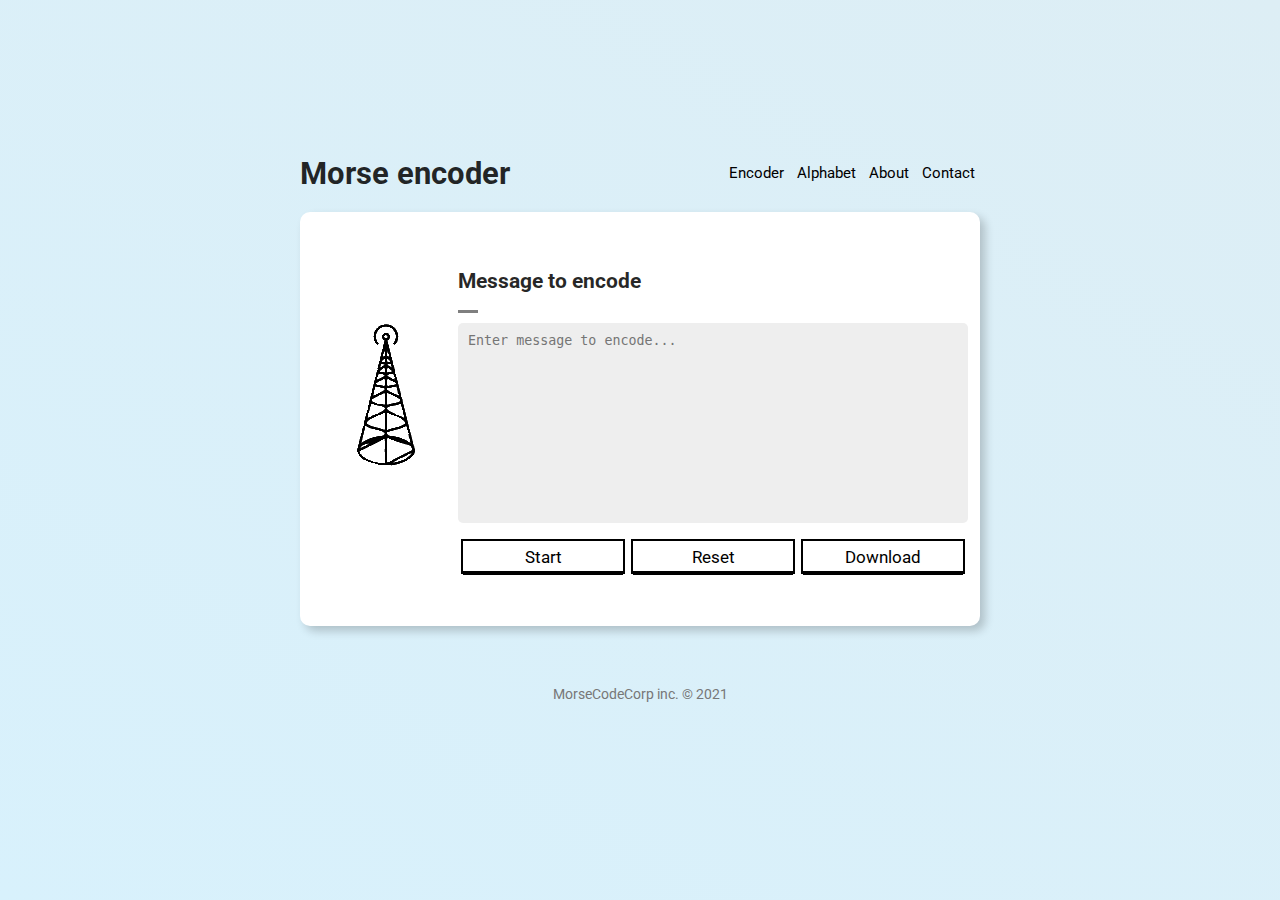
<file: index.html>
<!DOCTYPE html>
<html lang="pl">
  <head>
    <meta charset="UTF-8" />
    <meta name="viewport" content="width=device-width, initial-scale=1.0" />
    <title>Morse encoder</title>
    <link rel="stylesheet" href="css/style.css" />
    <link rel="stylesheet" href="css/body-flex.css">
  </head>

  <body>
    <main class="wrapper">
      <nav class="navbar">
        <h1 class="logo">Morse encoder</h1>
        <ul class="nav">
            <li><a href="index.html">Encoder</a></li>
            <li><a href="code-table.html">Alphabet</a></li>
            <li><a href="about.html">About</a></li>
            <li><a href="contact.html">Contact</a></li>
          </ul>
      </nav>
      <div class="container">
        <section>
          <div class="flex flex-row flex-center">
            <div class="m-2 flex-grow-1 flex-column flex-center">
              <div class="tower">
                <div class="blink"></div>
                <img
                  src="assets/img/transmission-tower.png"
                  alt="Transsmision tower"
                />
              </div>

              <div class="flex flex-center width-100">
                <div class="progress-bar-wrapper width-100">
                  <div id="progressBar"></div>
                </div>
                <div id="outputText">0%</div>
              </div>
              <input type="text" class="hide" id="character-display" />
            </div>
            <div class="m-2 flex-grow-2">
              <form>
                <h2>Message to encode</h2>

                <div class="dash left"></div>

                <textarea
                  name="message"
                  id="msg"
                  cols="30"
                  rows="10"
                  placeholder="Enter message to encode..."
                  class="input-textarea"
                ></textarea>
                <div class="controls">
                  <div class="btn"><span>Start</span></div>
                  <div class="btn"><span>Reset</span></div>
                  <div class="btn"><span>Download</span></div>
                </div>
              </form>
            </div>
          </div>
        </section>

        <section class="display-none">
          <div class="tables-wrapper">
            <div class="dash left"></div>
            <h2>Alfabet Morse'a</h2>
            <div class="flex flex-row tables">
              <table id="letters-table">
                <thead>
                  <th colspan="2">
                    <h3>Litery</h3>
                  </th>
                </thead>
                <tr>
                  <td>A</td>
                  <td>• —</td>
                </tr>
                <tr>
                  <td>B</td>
                  <td>— • • •</td>
                </tr>

                <tr>
                  <td>C</td>
                  <td>— • — •</td>
                </tr>

                <tr>
                  <td>D</td>
                  <td>— • •</td>
                </tr>

                <tr>
                  <td>E</td>
                  <td>•</td>
                </tr>

                <tr>
                  <td>F</td>
                  <td>• • — •</td>
                </tr>

                <tr>
                  <td>G</td>
                  <td>— — •</td>
                </tr>

                <tr>
                  <td>H</td>
                  <td>• • • •</td>
                </tr>

                <tr>
                  <td>I</td>
                  <td>• •</td>
                </tr>

                <tr>
                  <td>J</td>
                  <td>• — — —</td>
                </tr>

                <tr>
                  <td>K</td>
                  <td>— • —</td>
                </tr>

                <tr>
                  <td>L</td>
                  <td>• — • •</td>
                </tr>

                <tr>
                  <td>M</td>
                  <td>— —</td>
                </tr>
                <tr>
                  <td>N</td>
                  <td>— •</td>
                </tr>
                <tr>
                  <td>O</td>
                  <td>— — —</td>
                </tr>
                <tr>
                  <td>P</td>
                  <td>• — — •</td>
                </tr>
                <tr>
                  <td>Q</td>
                  <td>— — • —</td>
                </tr>
                <tr>
                  <td>R</td>
                  <td>• — •</td>
                </tr>
                <tr>
                  <td>S</td>
                  <td>• • •</td>
                </tr>
                <tr>
                  <td>T</td>
                  <td>—</td>
                </tr>
                <tr>
                  <td>U</td>
                  <td>• • —</td>
                </tr>

                <tr>
                  <td>V</td>
                  <td>• • • —</td>
                </tr>
                <tr>
                  <td>W</td>
                  <td>• — —</td>
                </tr>
                <tr>
                  <td>X</td>
                  <td>— • • —</td>
                </tr>
                <tr>
                  <td>Y</td>
                  <td>— • — —</td>
                </tr>
                <tr>
                  <td>Z</td>
                  <td>— — • •</td>
                </tr>
              </table>

              <table id="letters-polish-table">
                <thead>
                  <th colspan="2">
                    <h3>Polskie znaki</h3>
                  </th>
                </thead>
                <tr>
                  <td>ą</td>
                  <td>• — • —</td>
                </tr>
                <tr>
                  <td>ć</td>
                  <td>— • — • •</td>
                </tr>
                <tr>
                  <td>ę</td>
                  <td>• • — • •</td>
                </tr>
                <tr>
                  <td>é</td>
                  <td>• • — • •</td>
                </tr>
                <tr>
                  <td>ch</td>
                  <td>— — — —</td>
                </tr>
                <tr>
                  <td>ł</td>
                  <td>• — • • —</td>
                </tr>
                <tr>
                  <td>ń</td>
                  <td>— — • — —</td>
                </tr>
                <tr>
                  <td>ó</td>
                  <td>— — — •</td>
                </tr>
                <tr>
                  <td>ś</td>
                  <td>• • • — • • •</td>
                </tr>
                <tr>
                  <td>ż</td>
                  <td>— — • • — •</td>
                </tr>
                <tr>
                  <td>ź</td>
                  <td>— — • • —</td>
                </tr>
              </table>

              <table id="numbers-table">
                <thead>
                  <th colspan="3">
                    <h3>Cyfry</h3>
                  </th>
                </thead>
                <tr>
                  <td>1</td>
                  <td>• — — — —</td>
                  <td>• —</td>
                </tr>
                <tr>
                  <td>2</td>
                  <td>• • — — —</td>
                  <td>• • —</td>
                </tr>
                <tr>
                  <td>3</td>
                  <td>• • • — —</td>
                  <td>• • • —</td>
                </tr>
                <tr>
                  <td>4</td>
                  <td>• • • • —</td>
                  <td>• • • • —</td>
                </tr>
                <tr>
                  <td>5</td>
                  <td>• • • • •</td>
                  <td>• • • • •</td>
                </tr>
                <tr>
                  <td>6</td>
                  <td>— • • • •</td>
                  <td>— • • • •</td>
                </tr>
                <tr>
                  <td>7</td>
                  <td>— — • • •</td>
                  <td>— • • •</td>
                </tr>
                <tr>
                  <td>8</td>
                  <td>— — — • •</td>
                  <td>— • •</td>
                </tr>
                <tr>
                  <td>9</td>
                  <td>— — — — •</td>
                  <td>— •</td>
                </tr>
                <tr>
                  <td>0</td>
                  <td>— — — — —</td>
                  <td>—</td>
                </tr>
              </table>
            </div>
          </div>
        </section>
      </div>
    </main>
    <footer>
      <div class="wrapper">
        <span class="copyright">MorseCodeCorp inc. &copy; 2021</span>
      </div>
    </footer>

    <audio src="assets/audio/beep.mp3" id="audio" loop></audio>

    <script src="js/main.js"></script>
  </body>
</html>
</file>
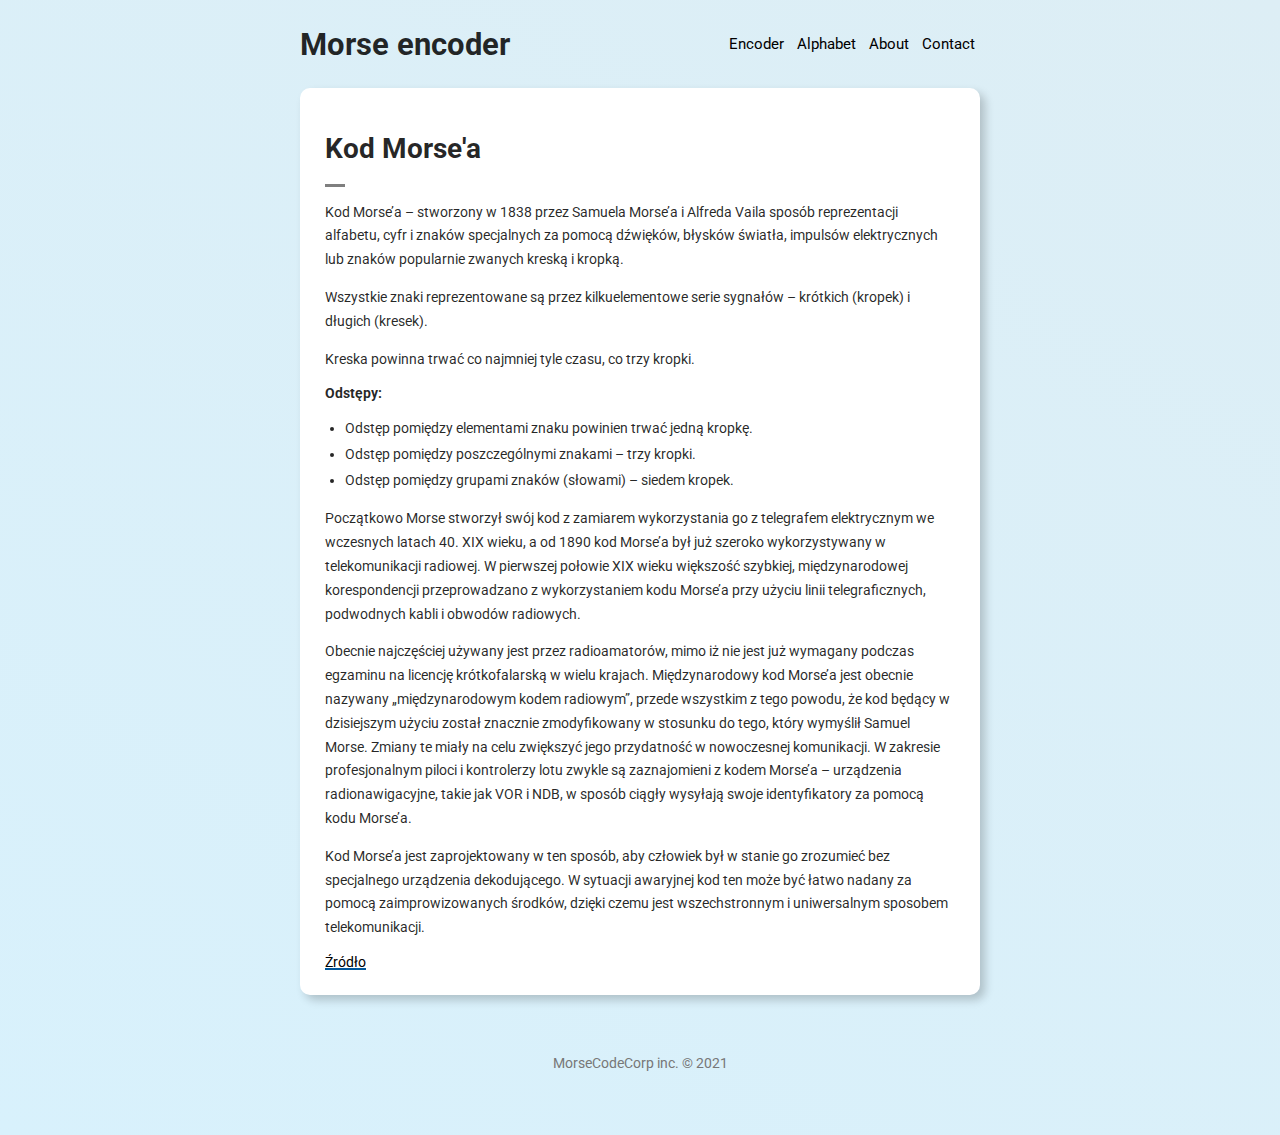
<file: about.html>
<!DOCTYPE html>
<html lang="en">
  <head>
    <meta charset="UTF-8" />
    <meta http-equiv="X-UA-Compatible" content="IE=edge" />
    <meta name="viewport" content="width=device-width, initial-scale=1.0" />
    <link rel="stylesheet" href="css/style.css" />
    <link rel="stylesheet" href="css/body-flex.css" />
    <title>Morse Encoder - About</title>
  </head>
  <body>
    <main class="wrapper">
      <nav class="navbar">
        <h2 class="logo">Morse encoder</h2>
        <ul class="nav">
          <li><a href="index.html">Encoder</a></li>
          <li><a href="code-table.html">Alphabet</a></li>
          <li><a href="about.html">About</a></li>
          <li><a href="contact.html">Contact</a></li>
        </ul>
      </nav>
      <div class="container">
        <section>
          <h1 id="about">Kod Morse'a</h1>

          <div class="dash left"></div>

          <p>
            Kod Morse’a – stworzony w 1838 przez Samuela Morse’a i Alfreda Vaila
            sposób reprezentacji alfabetu, cyfr i znaków specjalnych za pomocą
            dźwięków, błysków światła, impulsów elektrycznych lub znaków
            popularnie zwanych kreską i kropką.
          </p>

          <p>
            Wszystkie znaki reprezentowane są przez kilkuelementowe serie
            sygnałów – krótkich (kropek) i długich (kresek).
          </p>

          <p>Kreska powinna trwać co najmniej tyle czasu, co trzy kropki.</p>

          <b>Odstępy:</b>
          <ul>
            <li>
              Odstęp pomiędzy elementami znaku powinien trwać jedną kropkę.
            </li>
            <li>Odstęp pomiędzy poszczególnymi znakami – trzy kropki.</li>
            <li>Odstęp pomiędzy grupami znaków (słowami) – siedem kropek.</li>
          </ul>

          <p>
            Początkowo Morse stworzył swój kod z zamiarem wykorzystania go z
            telegrafem elektrycznym we wczesnych latach 40. XIX wieku, a od 1890
            kod Morse’a był już szeroko wykorzystywany w telekomunikacji
            radiowej. W pierwszej połowie XIX wieku większość szybkiej,
            międzynarodowej korespondencji przeprowadzano z wykorzystaniem kodu
            Morse’a przy użyciu linii telegraficznych, podwodnych kabli i
            obwodów radiowych.
          </p>

          <p>
            Obecnie najczęściej używany jest przez radioamatorów, mimo iż nie
            jest już wymagany podczas egzaminu na licencję krótkofalarską w
            wielu krajach. Międzynarodowy kod Morse’a jest obecnie nazywany
            „międzynarodowym kodem radiowym”, przede wszystkim z tego powodu, że
            kod będący w dzisiejszym użyciu został znacznie zmodyfikowany w
            stosunku do tego, który wymyślił Samuel Morse. Zmiany te miały na
            celu zwiększyć jego przydatność w nowoczesnej komunikacji. W
            zakresie profesjonalnym piloci i kontrolerzy lotu zwykle są
            zaznajomieni z kodem Morse’a – urządzenia radionawigacyjne, takie
            jak VOR i NDB, w sposób ciągły wysyłają swoje identyfikatory za
            pomocą kodu Morse’a.
          </p>

          <p>
            Kod Morse’a jest zaprojektowany w ten sposób, aby człowiek był w
            stanie go zrozumieć bez specjalnego urządzenia dekodującego. W
            sytuacji awaryjnej kod ten może być łatwo nadany za pomocą
            zaimprowizowanych środków, dzięki czemu jest wszechstronnym i
            uniwersalnym sposobem telekomunikacji.
          </p>

          <a
            href="https://pl.wikipedia.org/wiki/Kod_Morse%E2%80%99a"
            target="_blank"
            >Źródło</a
          >
        </section>
      </div>
    </main>
    <footer>
      <div class="wrapper">
        <span class="copyright">MorseCodeCorp inc. &copy; 2021</span>
      </div>
    </footer>
  </body>
</html>
</file>
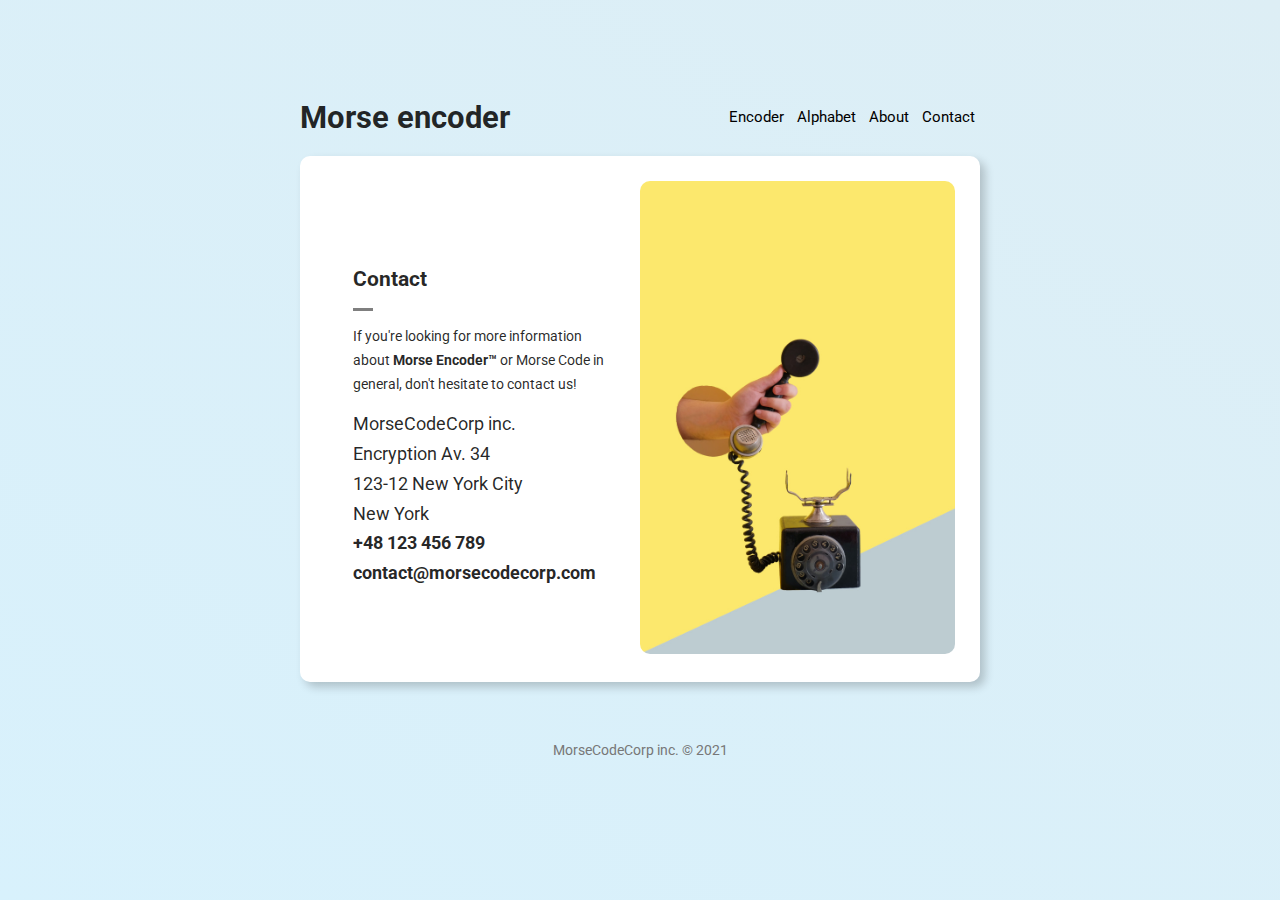
<file: contact.html>
<!DOCTYPE html>
<html lang="en">
  <head>
    <meta charset="UTF-8" />
    <meta http-equiv="X-UA-Compatible" content="IE=edge" />
    <meta name="viewport" content="width=device-width, initial-scale=1.0" />
    <link rel="stylesheet" href="css/style.css" />
    <link rel="stylesheet" href="css/body-flex.css" />
    <link rel="stylesheet" href="css/contact.css" />
    <title>Morse Encoder - Contact us</title>
  </head>
  <body>
    <main class="wrapper">
      <nav class="navbar">
        <h1 class="logo">Morse encoder</h1>
        <ul class="nav">
          <li><a href="index.html">Encoder</a></li>
          <li><a href="code-table.html">Alphabet</a></li>
          <li><a href="about.html">About</a></li>
          <li><a href="contact.html">Contact</a></li>
        </ul>
      </nav>
      <div class="container">
        <section>
          <div class="flex width-100 contact-wrapper">
            <div class="flex-half flex flex-center">
              <div class="p-2">
                <h2>Contact</h2>

                <div class="dash left"></div>

                <article>
                  <p>
                    If you're looking for more information about <strong>Morse Encoder&trade;</strong> or Morse Code in general, don't hesitate to contact us!
                  </p>
                  <div class="contact-info">
                    <p>MorseCodeCorp inc.</p>
                    <p>Encryption Av. 34</p>
                    <p>123-12 New York City</p>
                    <p>New York</p>
                    <p class="column-narrow bold">+48 123 456 789</p>
                    <p class="column-narrow bold">contact@morsecodecorp.com</p>
                  </div>
                </article>

              </div>
            </div>
            <div class="contact-img flex-half">
              <div>
                <img src="assets/img/contact-us-smaller.jpg" alt="Contact us" />
              </div>
            </div>
          </div>
        </section>
      </div>
    </main>
    <footer>
      <div class="wrapper">
        <span class="copyright">MorseCodeCorp inc. &copy; 2021</span>
      </div>
    </footer>
  </body>
</html>
</file>
<file: css/style.css>
@import url("https://fonts.googleapis.com/css?family=Playfair+Display|Roboto");

html {
  box-sizing: border-box;
  font-size: 14px;
}

body {
  margin: 0;
  min-height: 100vh;
  font-family: "Roboto", Tahoma, Geneva, Verdana, sans-serif;
  height: 100%;
  background: linear-gradient(30deg, #d8f1fc, rgb(221, 238, 245));
  color: rgba(0, 0, 0, 0.85);
}

h1,
h2,
h3,
h4,
h5,
h6 {
  /* font-family: 'Playfair Display', Times, serif; */
  font-family: "Roboto", sans-serif;
}

p {
  line-height: 1.7em;
  font-size: 1rem;
}

ul {
  padding: 0 20px;
}

ul li {
  padding: 5px 0;
}

.container {
  padding: 25px;
  background: #fff;
  border-radius: 10px;
  box-shadow: 5px 5px 10px rgba(0, 0, 0, 0.2);
}

.container a {
  text-decoration: none;
  color: #000;
  z-index: 3;
  position: relative;
}

.container a::after {
  content: "";
  position: absolute;
  width: 100%;
  height: 2px;
  background: #01579b;
  bottom: 0;
  left: 0;
  z-index: 1;
  transition: all 0.15s;
}

.container a:hover::after {
  height: 100%;
  z-index: -1;
}

.title {
  text-align: center;
  margin-top: 20px;
  font-size: 3.2rem;
}

.wrapper {
  width: 80%;
  max-width: 680px;
  margin: 0 auto;
}

.topbar {
  background: rgba(255, 255, 255, 0.85);
  box-shadow: 0 0 10px rgba(0, 0, 0, 0.2);
  border-top: 5px solid #01579b;
}

.topbar .wrapper {
  display: flex;
  flex-direction: row;
  align-items: baseline;
}

.logo {
  font-size: 2.2rem;
  display: inline-block;
  margin-right: 10px;
  flex: 1 0 auto;
}

.navbar {
  margin: 0 auto;
  display: flex;
  align-items: center;
}

.nav {
  flex: 0 1 auto;
  list-style: none;
  margin: 0;
  padding: 0;
}

.nav li {
  display: inline-block;
  padding: 10px 5px;
}

.nav li a {
  color: black;
  text-decoration: none;
  font-size: 1.1rem;
  transition: all 0.25s;
  position: relative;
  padding: 5px 0;
}

.nav li a:hover {
  color: #01579b;
}

.nav li a:after {
  content: "";
  width: 0%;
  height: 2px;
  background-color: black;
  position: absolute;
  top: 27px;
  left: 0;
  display: inline-block;
  transition: all 0.6s;
}

.nav li a:hover:after {
  width: 100%;
  background-color: #01579b;
}

.dash {
  width: 20px;
  height: 3px;
  background: rgba(0, 0, 0, 0.5);
  margin: 10px auto;
}

.dash.left {
  margin: 10px 0;
}

.flex {
  display: flex;
}

.flex-row {
  flex-direction: row;
}

.flex-grow-1 {
  flex-grow: 1;
}

.flex-grow-2 {
  flex-grow: 2;
}

.flex-half {
  flex: 1 0;
}

.flex-center {
  align-items: center;
}

.flex-column {
  display: flex;
  flex-direction: column;
}

.m-2 {
  margin: 1em;
}

.p-2 {
  padding: 2rem;
}

.tower {
  position: relative;
}

.blink {
  position: absolute;
  top: 9px;
  left: 32px;
  width: 20px;
  height: 20px;
  border-radius: 50%;
  /* background-color: rgb(128, 12, 12); */
  transition: all 0.15s;
  margin: 5px;
  margin-bottom: 15px;
}

.blink.on {
  /* background-color: rgb(204, 22, 22); */
  /* box-shadow: rgba(0, 0, 0, 0.2) 0 -1px 7px 1px, inset #441313 0 -1px 9px, rgba(255, 0, 0, 0.5) 0 2px 12px; */
  box-shadow: rgba(223, 50, 50, 0.226) 0 -1px 7px 11px,
    inset #7c2222 0 -1px 12px, rgba(255, 51, 0, 0.678) 0 2px 12px;
}

.blink.off {
  background-color: rgba(0, 0, 0, 0.2);
}

#character-display {
  text-align: center;
  font-size: 1.6rem;
  width: 100%;
  border: 0;
}

#character-display.hide {
  opacity: 0;
}

table {
  flex: 1 0 auto;
}

.tables-wrapper {
  width: 100%;
}

#msg {
  width: 100%;
  height: 200px;
  resize: none;
  box-sizing: border-box;
}

.input-textarea {
  background-color: #eee;
  border: 0;
  border-radius: 5px;
  padding: 10px;
}

form {
  margin: auto;
  flex: 1 0 auto;
}

form .controls {
  padding: 10px 0;
}

.controls {
  display: flex;
  justify-content: center;
}

.controls .btn {
  min-width: 150px;
  padding: 5px;
  margin: 3px;
  border: 2px solid black;
  font-size: 1.3em;
  background-color: white;
  color: black;
  cursor: pointer;
  position: relative;
  text-align: center;
}

.controls .btn span {
  position: relative;
  z-index: 30;
  transition: all 0.25s;
  color: black;
  font-size: 1.2rem;
}

.controls .btn:after {
  content: "";
  width: 100%;
  height: 4px;
  background-color: black;
  position: absolute;
  top: 30px;
  left: 0;
  z-index: 1;
  transition: all 0.25s;
}

.controls .btn:hover:after {
  height: 100%;
  top: 0;
  background-color: black;
}

.btn:hover span {
  color: white;
}

.width-100 {
  width: 100%;
}

.progress-bar-wrapper {
  background-color: silver;
  display: flex;
  height: 5px;
  width: 95%;
}

#progressBar {
  align-self: center;
  text-align: right;
  height: 5px;
  font-size: 0.8rem;
  transition: all 0.25s;
  width: 0;
  position: relative;
  background-color: lightgreen;
  color: white;
}

#progressBar.empty {
  width: 0;
}

#progressBar.complete {
  background-color: lightgreen;
}

#outputText {
  opacity: 1;
  padding: 3px;
}

.float-right {
  float: right;
}

.tables {
  align-items: flex-start;
}

footer {
  color: #777;
  text-align: center;
  margin: 20px 0 20px 0;
  height: 100px;
}

footer .wrapper {
  display: flex;
  align-content: center;
}

.copyright {
  margin-top: 40px;
  flex: 1 0 auto;
}

.display-none {
  display: none;
}

@media screen and (max-width: 430px) {
  .tables {
    display: block;
  }

  .tables table {
    width: 100%;
  }

  .tables table tr td:nth-child(1) {
    width: 20%;
    text-align: right;
  }

  .tables table tr td:nth-child(2) {
    padding: 0 0 0 0.5rem;
  }

  footer {
    height: 20px;
  }

  .copyright {
    margin: 0;
  }
}

@media screen and (max-width: 700px) {
  .logo {
    margin: 0.3rem 0 0 3px;
  }

  .nav {
    margin-bottom: 0.5em;
  }

  .wrapper {
    max-width: 70%;
    min-width: 355px;
  }

  .flex-row {
    display: block;
  }

  .output .flex-row {
    display: flex;
  }

  .navbar {
    display: block;
  }
}
</file>
<file: css/body-flex.css>
body {
  display: flex;
  flex-direction: column;
  justify-content: center;
}
</file>
<file: css/contact.css>
.contact-img {
  flex: 1 1;
  display: flex;
  justify-content: center;
}

.contact-img img {
  width: 100%;
  object-fit: cover;
  border-radius: 10px;
}

.contact-info p {
  font-size: 1.25rem;
  margin: 0;
  padding: 0;
}

.contact-info-row {
  display: flex;
  margin: 0 1.2rem 1.2rem 0;
}

.column-wide {
  flex: 1 0;
}

.column-narrow {
  flex: 1 1;
}

.bold {
  font-weight: bold;
}

@media screen and (max-width: 430px) {
  .contact-wrapper {
    display: block;
  }

  .p-2 {
    padding: 0;
  }

  .contact-img {
    margin: 1.2rem 0 0 0;
  }
}

@media screen and (max-width: 700px) {
  
  .contact-wrapper {
    display: block;
  }

}
</file>
